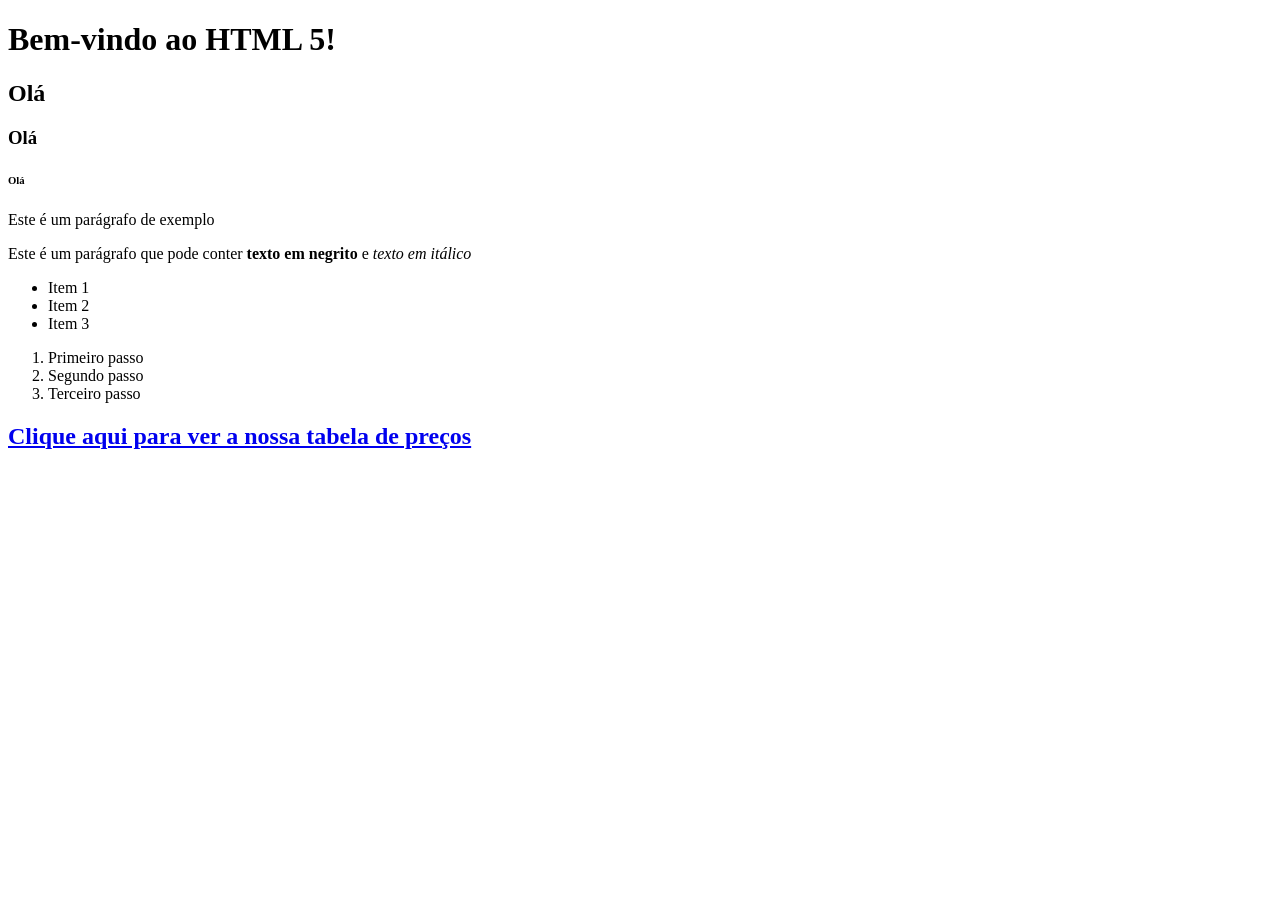
<file: Aula1/index.html>
<!DOCTYPE html>
<html lang="pt-BR">
<head>
<meta charset="UTF-8">
<meta name="viewport" content="width=device-width, initial-scale-1.0">
<title> Minha Primeira Página </title>
</head>
<body>
<h1>Bem-vindo ao HTML 5!</h1>
<h2> Olá</h2>
<h3>Olá</h3>
<h6>Olá</h6>
<p> Este é um parágrafo de exemplo </p>
<p> Este é um parágrafo que pode conter <strong> texto em negrito </strong> e <em> texto em itálico </em></p>
<!----Lista não ordenada -->
<ul>
<li> Item 1 </li>
<li> Item 2 </li>
<li> Item 3 </li>
</ul>
<!--Lista ordenada-->
<ol>
<li> Primeiro passo </li>
<li> Segundo passo </li>
<li> Terceiro passo </li>
</ol>
<h2><a href="tabela.html"> Clique aqui para ver a nossa tabela de preços</a></h2>
</body>
</html>
</file>
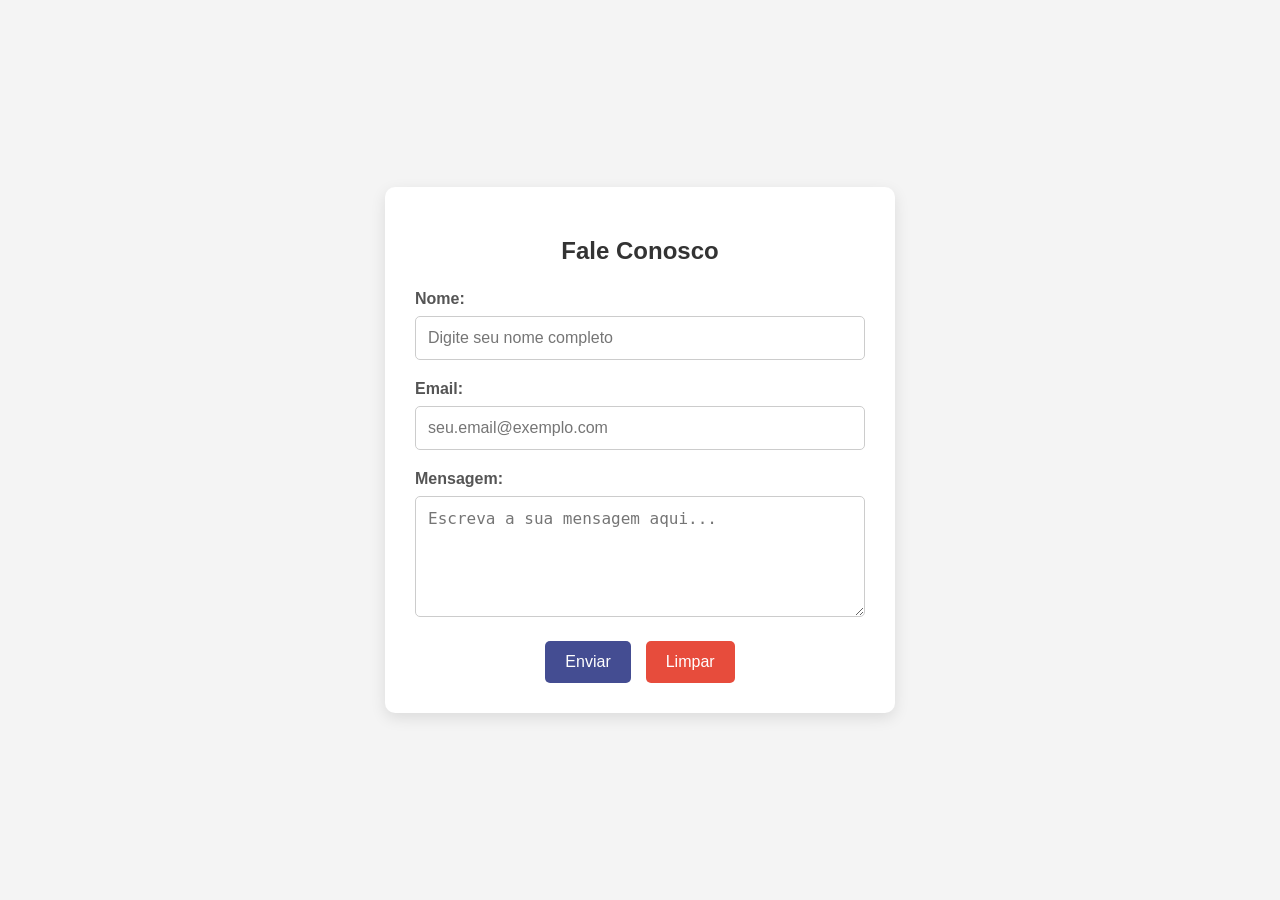
<file: HTML_BotoeseForm/index.html>
<!DOCTYPE html>
<html lang="pt-BR">
<head>
    <meta charset="UTF-8">
    <meta name="viewport" content="width=device-width, initial-scale=1.0">
    <title>Exemplo de Botões e Formulários</title>
    <link rel="stylesheet" href="styles.css">
</head>
<body>
    <div class="form-container">
        <h2>Fale Conosco </h2>
    <form action="#">
        <div class="form-group">
            <label for="nome">Nome:</label>
            <input type="text" id="nome" name="nome" placeholder="Digite seu nome completo" required>
        </div>
    <div class="form-group">
        <label for="email">Email:</label>
        <input type="email" id="email" name="email" placeholder="seu.email@exemplo.com" required>
    </div>
    <div class="form-group">
        <label for="mensagem">Mensagem:</label> 
        <textarea id="mensagem" name="mensagem" rows="5" placeholder="Escreva a sua mensagem aqui..." required></textarea>
    </div>
    <div class="button-group">
        <button type="submit" class="btn btn-principal">Enviar</button>
        <button type="reset" class="btn btn-secundario">Limpar</button>
    </div>
    </form>
    </div>
</body>
</html>
</file>
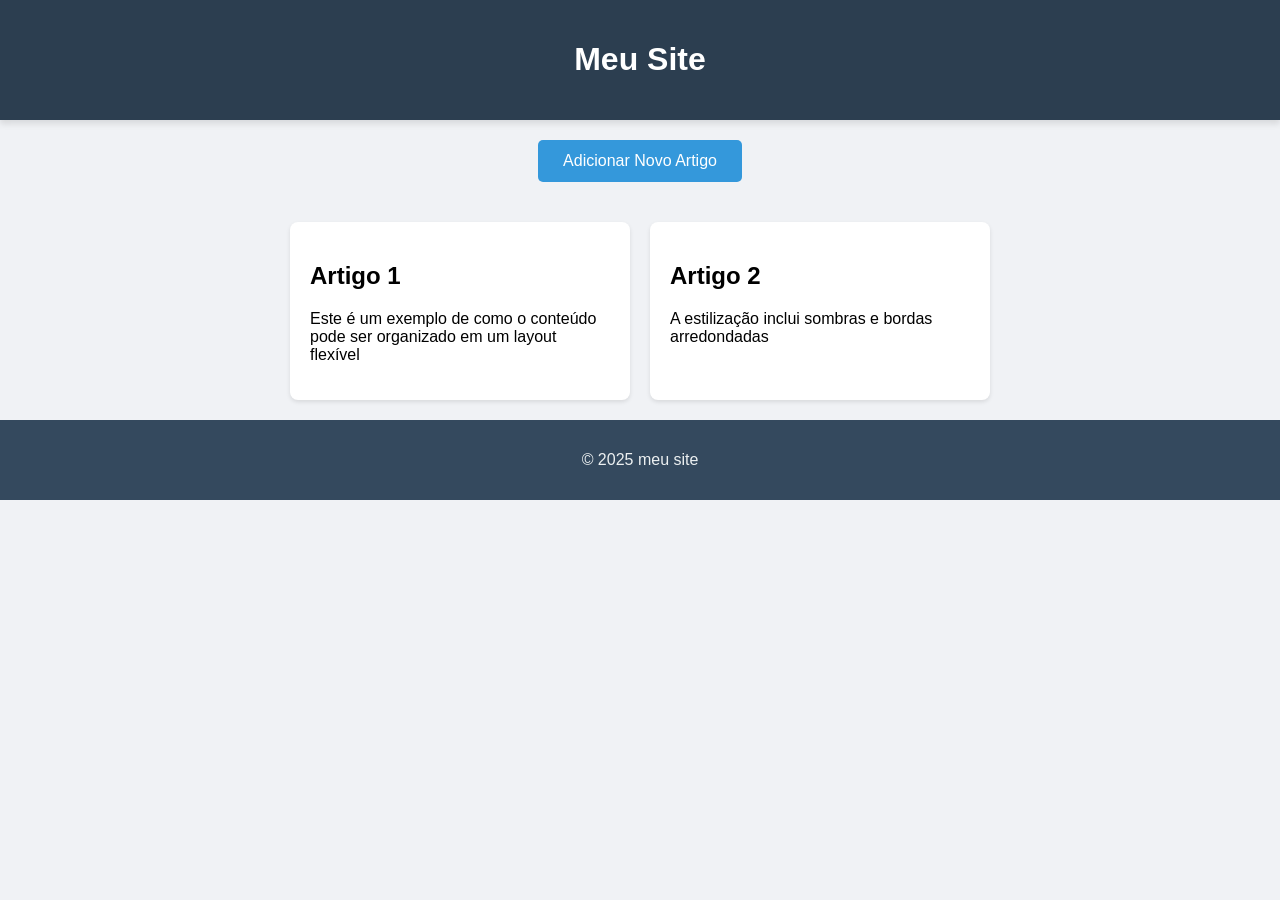
<file: HTML_CSS/index.html>
<!DOCTYPE html>
<html lang="pt_BR">
<head>
    <meta charset="UTF-8">
    <meta name="viewport" content="width=device-width, initial-scale=1.0">
    <title>Exemplo de Estilização e Layout</title>
    <link rel="stylesheet" href="style.css">
</head>
<body>
    <header class="cabeçalho">
        <h1>Meu Site</h1>
    </header>

    <div class="container-botao">
        <button id="btn-adicionar-cartao">Adicionar Novo Artigo</button>
    </div>

    <main class="container-principal">
        <article class="cartao">
            <h2>Artigo 1</h2>
            <p>Este é um exemplo de como o conteúdo pode ser organizado em um layout flexível</p>
        </article>
        <article class="cartao">
            <h2>Artigo 2</h2>
            <p>A estilização inclui sombras e bordas arredondadas</p>
        </article>
    </main>

    <footer class="rodapé">
        <p>© 2025 meu site</p>
    </footer>

    <script src="script.js"></script>
</body>
</html>
</file>
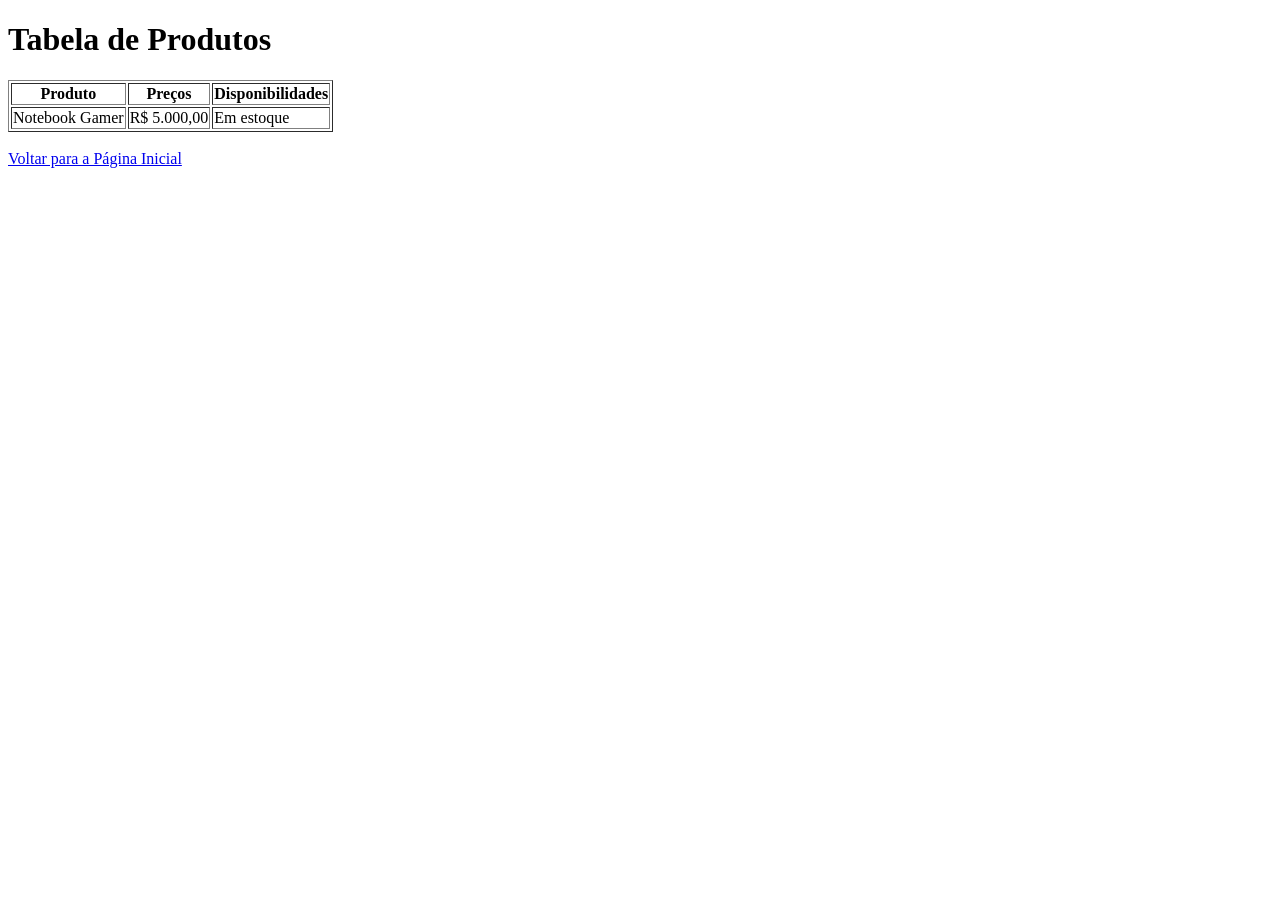
<file: Aula1/tabela.html>
<!DOCTYPE html>
<html lang="pt-BR">
<head>
<meta charset="UTF-8">
<meta name="viewport" content="width=device-width, initial-scale-1.0">
<title> Minha Primeira Página </title>
</head>
<body> 
<h1> Tabela de Produtos </h1>
<table border="1">
<tr>
<th>Produto</th>
<th>Preços</th>
<th>Disponibilidades</th>
</tr>
<tr>
    <td> Notebook Gamer </td>
    <td> R$ 5.000,00 </td>
    <td> Em estoque </td>
</tr>
</table>
<br> <a href="index.html"> Voltar para a Página Inicial </a>

</body>
</html>
</file>
<file: HTML_BotoeseForm/styles.css>
body{
    font-family: 'Helvetica Neue', Arial, sans-serif;
    background-color: #f4f4f4;
    display:flex;
    justify-content: center;
    align-items: center;
    height: 100vh;
    margin:0;
}
.form-container{
    background-color: white;
    padding: 30px;
    border-radius: 10px;
    box-shadow: 0 5px 15px rgba(0,0,0,0.1);
    width: 100%;
    max-width: 450px;
}
h2{
    text-align: center;
    margin-bottom: 25px;
    color: #333;
}
.form-group{
    margin-bottom: 20px;
}
.form-group label{
    display: block;
    margin-bottom: 8px;
    color: #555;
    font-weight: bold;
}
.form-group input,
.form-group textarea{
    width: 100%;
    padding: 12px;
    border: 1px solid #ccc;
    border-radius: 5px;
    font-size: 16px;
    box-sizing: border-box;
 
    transition: border-color 0.3s ease;
}
.form-group input:focus,
.form-group textarea:focus {
    border-color: #444d92; 
    outline: none;        
    box-shadow: 0 0 8px rgba(68, 77, 146, 0.4); 
}
.btn{
    padding: 12px 20px;
    border: none;
    border-radius: 5px;
    font-size: 16px;
    cursor: pointer;
    transition: background-color 0.3s ease, transform 0.2s;
}
.btn:hover{
    transform: scale(1.05);
}
.btn-principal{
    background-color: #444d92;
    color: white;
 
}
.btn-principal:hover{
    background-color: #2980b9;
}
.btn-secundario{
    background-color: #e74c3c;
    color: white;
}
.btn-secundario:hover{
    background-color: #c0392b;
}
.button-group{
    display: flex;
    gap: 15px;
    justify-content: center
}
</file>
<file: HTML_CSS/style.css>
body {
    font-family: Arial, sans-serif;
    margin: 0;
    background-color: #f0f2f5;
    color: black;
}

.cabeçalho {
    background-color: #2c3e50;
    color: white;
    padding: 20px;
    text-align: center;
    box-shadow: 0 4px 6px rgba(0, 0, 0, 0.1);
}

/* ESTILO PARA O BOTÃO E SEU CONTAINER */
.container-botao {
    padding: 20px;
    text-align: center;
}

#btn-adicionar-cartao {
    background-color: #3498db;
    color: white;
    border: none;
    padding: 12px 25px;
    font-size: 16px;
    border-radius: 5px;
    cursor: pointer;
    transition: background-color 0.3s;
}

#btn-adicionar-cartao:hover {
    background-color: #2980b9;
}

.container-principal {
    display: flex;
    justify-content: center;
    flex-wrap: wrap;
    gap: 20px;
    padding: 20px;
}

/* Seletor corrigido para "cartao" */
.cartao {
    background-color: white;
    border-radius: 8px;
    box-shadow: 0 2px 4px rgba(0, 0, 0, 0.1);
    width: 300px;
    padding: 20px;
    transition: transform 0.3s, box-shadow 0.3s;
}

.cartao:hover {
    transform: translateY(-5px);
    box-shadow: 0 6px 12px rgba(0, 0, 0, 0.15);
}

.rodapé {
    text-align: center;
    padding: 15px;
    /* margin-top: 30px; */ /* Removido para o footer ficar sempre no final */
    background-color: #34495e;
    color: #ecf0f1;
}
</file>
